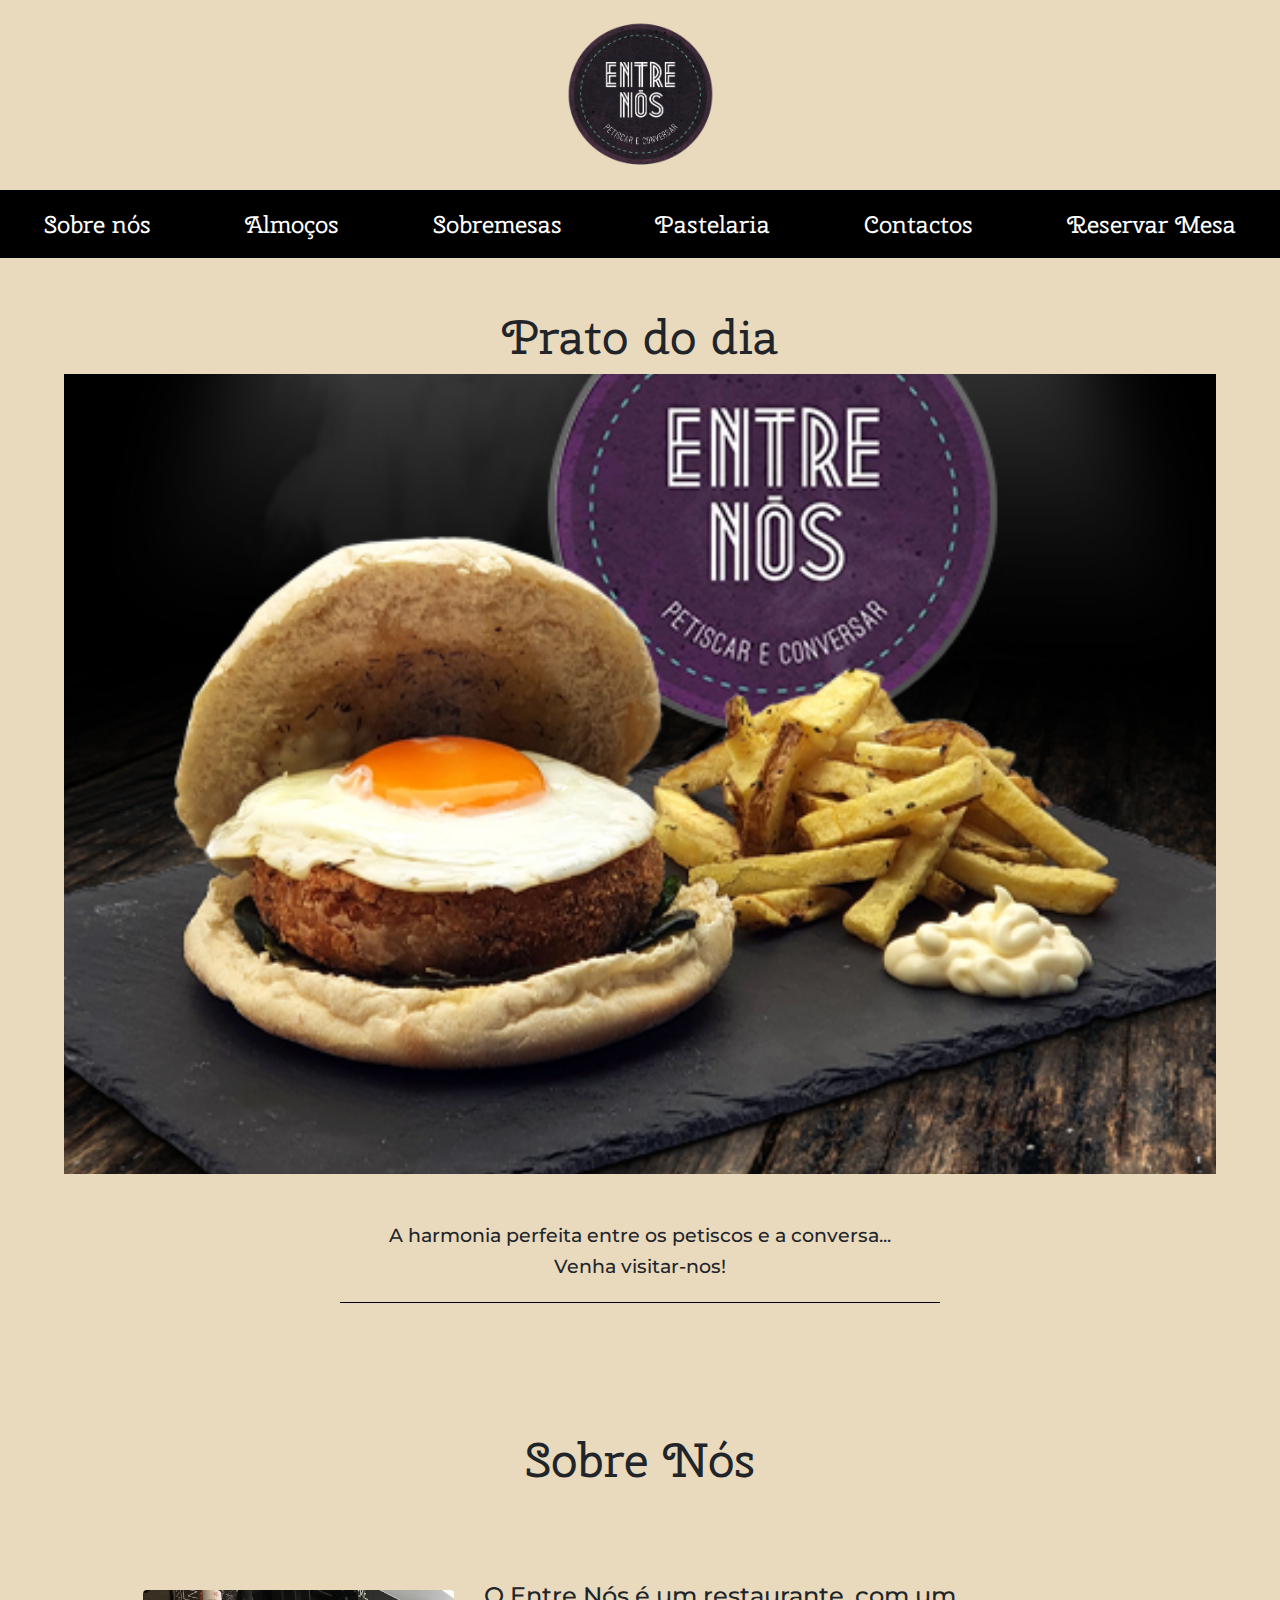
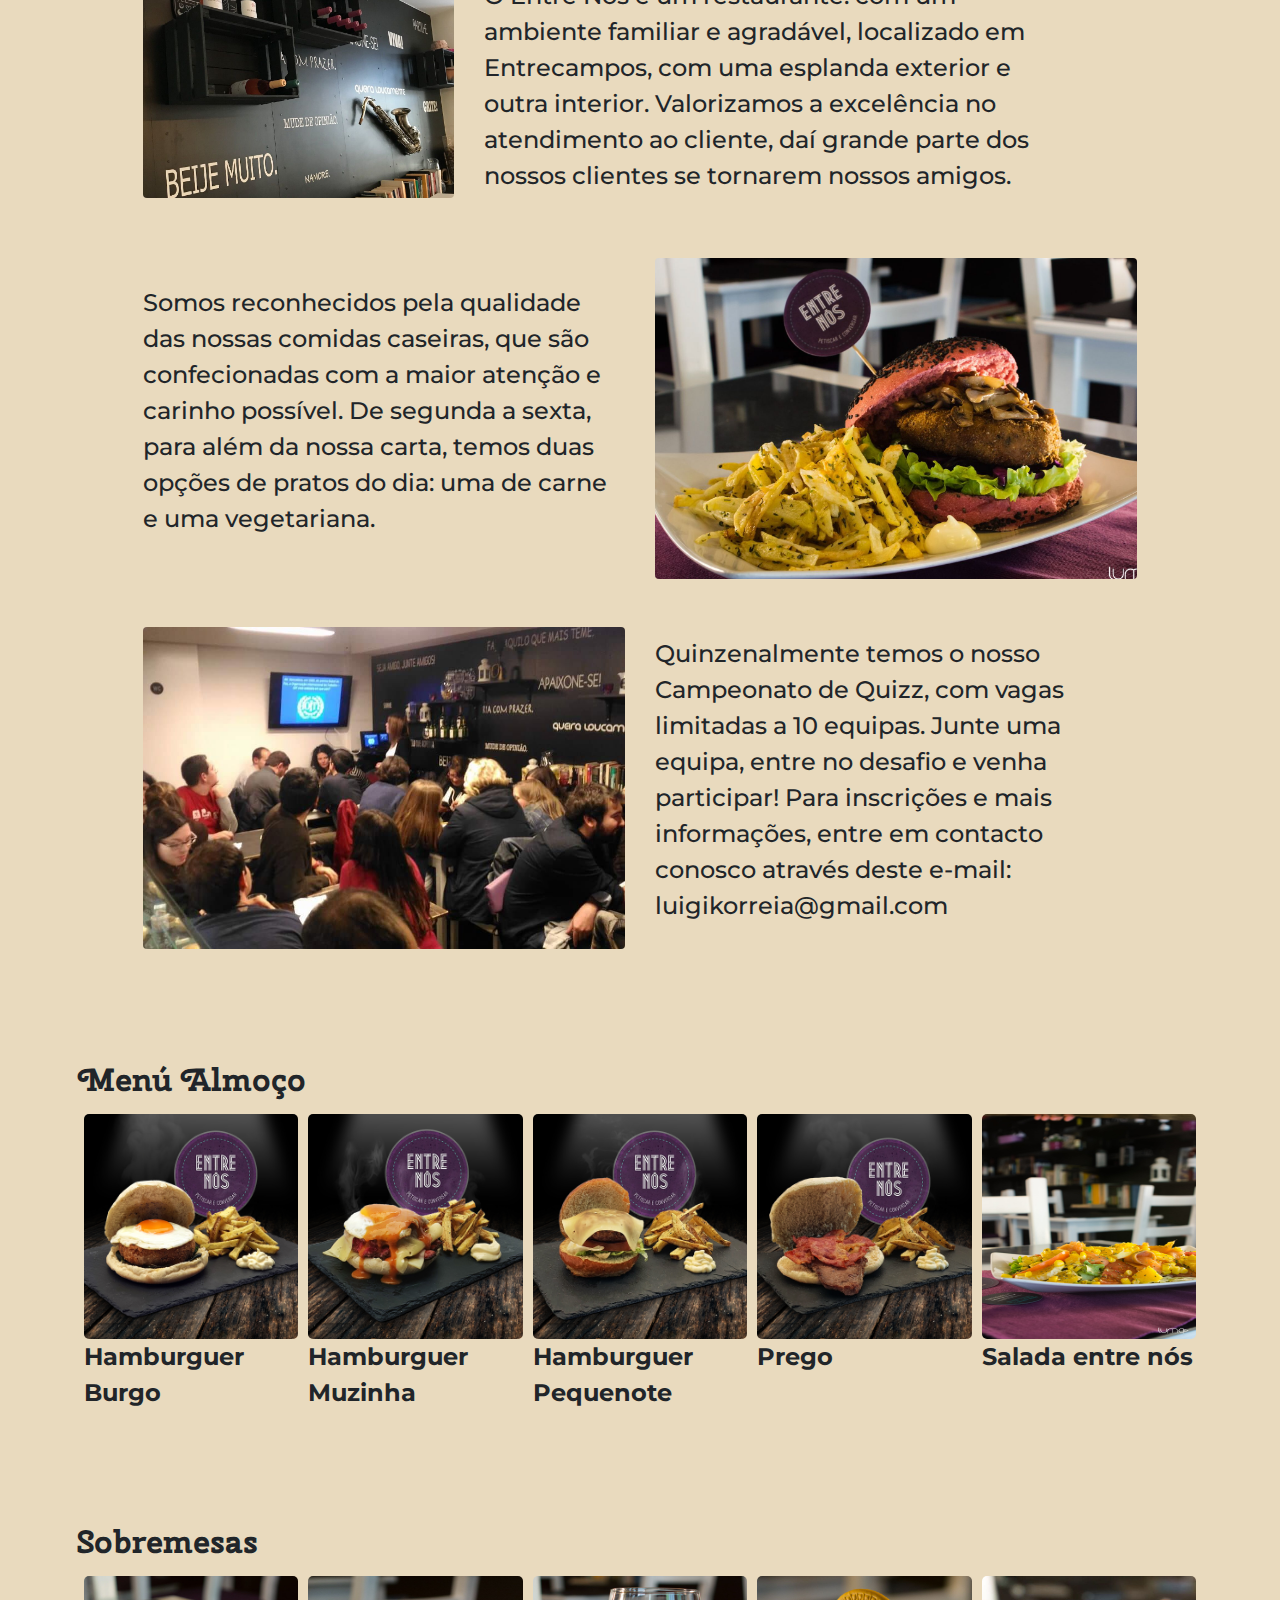
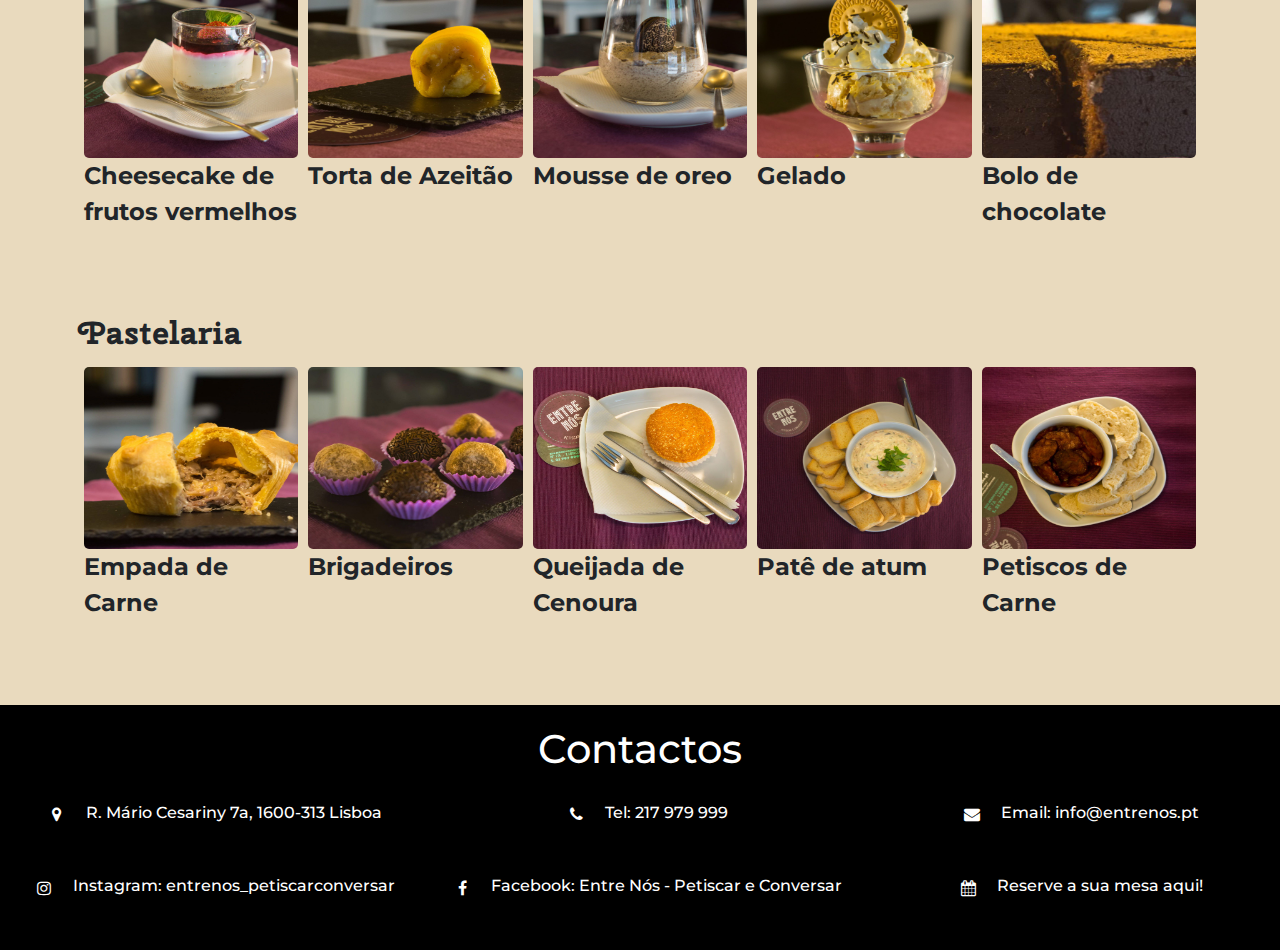
<file: index.html>
<!DOCTYPE html>
<html lang="en">

<head>
    <meta charset="UTF-8">
    <meta name="viewport" content="width=device-width, initial-scale=1.0">
    <title>Entre nós</title>
    <link rel="stylesheet" href="https://stackpath.bootstrapcdn.com/bootstrap/4.5.2/css/bootstrap.min.css">
    <link href="https://fonts.googleapis.com/css2?family=Montserrat:wght@400;500;700&display=swap" rel="stylesheet">
    <link rel="preconnect" href="https://fonts.googleapis.com">
    <link rel="preconnect" href="https://fonts.gstatic.com" crossorigin>
    <link href="https://fonts.googleapis.com/css2?family=Cherry+Swash:wght@400;700&display=swap" rel="stylesheet">
    
  
    <link rel="stylesheet" href="https://cdnjs.cloudflare.com/ajax/libs/font-awesome/4.7.0/css/font-awesome.min.css">
    <link rel="stylesheet" href="./style.css">
    <link rel="icon" href="./assets/logo.png" type="image/png">
</head>

<body>
    <div class="container-fluid">
        <div class="navigation d-flex justify-content-center align-items-center">
            <div class="logo">
                <img src="./assets/logo.png" alt="Logo">
            </div>
            <nav class="navbar navbar-expand-lg navbar-dark bg-black">
                <div class="navbar-collapse" id="navbarNav">
                    <ul class="navbar-nav">
                        <li class="nav-item">
                            <a class="nav-link text-white" style="font-size: 1.5rem;" href="./index.html#sobre_nos">Sobre nós</a>
                        </li>
                        <li class="nav-item">
                            <a class="nav-link text-white" style="font-size: 1.5rem;" href="#almoco">Almoços</a>
                        </li>
                        <li class="nav-item">
                            <a class="nav-link text-white" style="font-size: 1.5rem;" href="#sobremesa">Sobremesas</a>
                        </li>
                        <li class="nav-item">
                            <a class="nav-link text-white" style="font-size: 1.5rem;" href="#pastelaria">Pastelaria</a>
                        </li>
                        <li class="nav-item">
                            <a class="nav-link text-white" style="font-size: 1.5rem;" href="#contactos">Contactos</a>
                        </li>
                        <li class="nav-item">
                            <a class="nav-link text-white" style="font-size: 1.5rem;" href="./reserva.html">Reservar Mesa</a>
                        </li>
                    </ul>
                </div>
            </nav>
        </div>
    </div>
    

    <div class="prato-do-dia text-center" style="margin-top: 50px;">
        <h1 style="font-family: 'Cherry Swash'; font-size: 3rem;">Prato do dia</h1>
        <img src="./assets/BURGO.jpg" alt="Prato do dia" style="width: 90%; height: 800px; object-fit: cover;">
        <h2 style="margin-top: 50px;">A harmonia perfeita entre os petiscos e a conversa...</h2><br>
        <h2> Venha visitar-nos!</h2>
        <hr style="width: 600px; height: 1px; background-color: black; border: none;">

    </div>

    <div class="container-fluid about" style="margin-top: 10%;">
        <h1 class="text-center mb-4"style="font-family: 'Cherry Swash'; font-size: 3rem; " id="sobre_nos">Sobre Nós</h1>
    
        <!-- Section 1 -->
        <div class="row mb-5 align-items-center" style="margin-top: 10vh;">
            <div class="col-md-4">
                <img src="./assets/vinhos.jpg" class="img-fluid rounded" alt="Image 1">
            </div>
            <div class="col-md-7">
                <p class="vertical-center">O Entre Nós é  um restaurante. com um ambiente familiar e agradável, localizado em Entrecampos, com uma esplanda exterior e outra interior.
                    Valorizamos a excelência no atendimento ao cliente, daí grande parte dos nossos clientes se tornarem nossos amigos.</p>
            </div>
        </div>
    
        <!-- Section 2 -->
        <div class="row mb-5 align-items-center">
            <div class="col-md-6 order-md-2">
                <img src="./assets/hamburguer veggie.jpg" class="img-fluid rounded" alt="Image 2">
            </div>
            <div class="col-md-6 order-md-1">
                <p class="vertical-center">Somos reconhecidos pela qualidade das nossas comidas caseiras, que são confecionadas com a maior atenção e carinho possível.
                    De segunda a sexta, para além da nossa carta, temos duas opções de pratos do dia: uma de carne e uma vegetariana.</p>
            </div>
        </div>
    
        <!-- Section 3 -->
        <div class="row mb-5 align-items-center">
            <div class="col-md-6">
                <img src="./assets/restaurante.jpg" class="img-fluid rounded" alt="Image 3">
            </div>
            <div class="col-md-6">
                <p class="vertical-center">Quinzenalmente temos o nosso Campeonato de Quizz, com vagas limitadas a 10 equipas. Junte uma equipa, entre no desafio e venha participar!
                    Para inscrições e mais informações, entre em contacto conosco através deste e-mail: luigikorreia@gmail.com</p>
            </div>
        </div>
    </div>

    <div class="menu-container container-fluid">
     
    
        <!-- Section 1 -->
        <section class="menu-section " style="margin-top: 10%;" id="almoco">
            <h2 class="menu-section-title">Menú Almoço</h2>
            <div class="menu-image-gallery">
                <div class="menu-image-wrapper">
                    <a href="almoco.html"><img src="assets/BURGO.jpg" alt="Image 1"></a>
                    <p>Hamburguer Burgo</p>
                </div>
                <div class="menu-image-wrapper">
                    <a href="almoco.html"><img src="assets/burguer.jpg" alt="Image 1"></a>
                    <p>Hamburguer Muzinha</p>
                </div>
                <div class="menu-image-wrapper">
                    <a href="almoco.html"><img src="assets/pequenote.jpg" alt="Image 1"></a>
                    <p>Hamburguer Pequenote</p>
                </div>
                <div class="menu-image-wrapper">
                    <a href="almoco.html"> <img src="assets/prego.jpg" alt="Image 1"></a>
                    <p>Prego</p>
                </div>
                <div class="menu-image-wrapper">
                    <a href="almoco.html"><img src="assets/salad.jpg" alt="Image 1"></a>
                    <p>Salada entre nós</p>
                </div>
            
            </div>
        </section>
    
        <!-- Section 2 -->
        <section class="menu-section">
            <h2 class="menu-section-title" style="text-align: right; font-family: 'Cherry Swash';" id="sobremesa">Sobremesas</h2>
            <div class="menu-image-gallery">
                <div class="menu-image-wrapper">
                    <a href="sobremesa.html"><img src="assets/cheesecake.jpg" alt="Image 1"></a>
                    <p>Cheesecake de frutos vermelhos</p>
                </div>
                <div class="menu-image-wrapper">
                    <a href="sobremesa.html"><img src="assets/torta.jpg" alt="Image 1"></a>
                    <p>Torta de Azeitão</p>
                </div>
                <div class="menu-image-wrapper">
                    <a href="sobremesa.html"><img src="assets/mousse.jpg" alt="Image 1"></a>
                    <p>Mousse de oreo</p>
                </div>
                <div class="menu-image-wrapper">
                    <a href="sobremesa.html"><img src="assets/gelado.jpg" alt="Image 1"></a>
                    <p>Gelado</p>
                </div>
                <div class="menu-image-wrapper">
                    <a href="sobremesa.html"><img src="assets/bolochoc.jpg" alt="Image 1"></a>
                    <p>Bolo de chocolate</p>
                </div>
            </div>
        </section>
    
        <!-- Section 3 -->
        <section class="menu-section">
            <h2 class="menu-section-title" id="pastelaria">Pastelaria</h2>
            <div class="menu-image-gallery">
                <div class="menu-image-wrapper">
                    <a href="pastelaria.html"><img src="assets/empada.jpg" alt="Image 1"></a>
                    <p>Empada de Carne</p>
                </div>
                <div class="menu-image-wrapper">
                    <a href="pastelaria.html"><img src="assets/brigadeiro.jpg" alt="Image 1"></a>
                    <p>Brigadeiros</p>
                </div>
                <div class="menu-image-wrapper">
                    <a href="pastelaria.html"><img src="assets/queijada.jpg" alt="Image 1"></a>
                    <p>Queijada de Cenoura</p>
                </div>
                <div class="menu-image-wrapper">
                    <a href="pastelaria.html"><img src="assets/pate.jpg" alt="Image 1"></a>
                    <p>Patê de atum</p>
                </div>
                <div class="menu-image-wrapper">
                    <a href="pastelaria.html"><img src="assets/pestisco.jpg" alt="Image 1"></a>
                    <p>Petiscos de Carne</p>
                </div>
                
            
            </div>
        </section>
    </div>
    
    
    
    
    
    
    <footer id="contactos">
        <h1 class="footer-title" style="margin-bottom: 30px;">Contactos</h1>
        <div class="grid-container">
            <div class="grid-item">
                <div>
                    <i class="fa fa-map-marker" style="height: 50px; width: 50px; display: inline-block;"></i>
                    <h2 style="display: inline-block;"> R. Mário Cesariny 7a, 1600-313 Lisboa</h2>
                </div>
            </div>
            <div class="grid-item">
                <div>
                    <i class="fa fa-phone" style="height: 50px; width: 50px; display: inline-block;"></i>
                    <h2 style="display: inline-block;">Tel: 217 979 999</h2>
                </div>
            </div>
            <div class="grid-item">
                <div>
                    <i class="fa fa-envelope" style="height: 50px; width: 50px; display: inline-block;"></i>
                    <h2 style="display: inline-block;">Email: info@entrenos.pt</h2>
                </div>
            </div>
            <div class="grid-item">
                <div>
                    <i class="fa fa-instagram" style="height: 50px; width: 50px; display: inline-block;"></i>
                   <a href="https://www.instagram.com/entrenos_petiscarconversar/" target="_blank"> <h2 style="display: inline-block;">Instagram: entrenos_petiscarconversar</h2></a>
                </div>
            </div>
            <div class="grid-item">
                <div>
                    <i class="fa fa-facebook" style="height: 50px; width: 50px; display: inline-block;"></i>
                    <a href="https://www.facebook.com/EntreNosPetiscarConversar" target="_blank"><h2 style=" display: inline-block;">Facebook: Entre Nós - Petiscar e Conversar</h2></a>
                </div>
            </div>
            <div class="grid-item">
                <div>
                    <i class="fa fa-calendar" style="height: 50px; width: 50px; display: inline-block;"></i>
                   <a href="./reserva.html"> <h2 style="display: inline-block;">Reserve a sua mesa aqui!</h2></a>
                </div>
            </div>
        </div>
    </footer>
    
    

    <script src="https://code.jquery.com/jquery-3.5.1.slim.min.js"></script>
    <script src="https://cdn.jsdelivr.net/npm/@popperjs/core@2.5.4/dist/umd/popper.min.js"></script>
    <script src="https://stackpath.bootstrapcdn.com/bootstrap/4.5.2/js/bootstrap.min.js"></script>
</body>

</html>
</file>
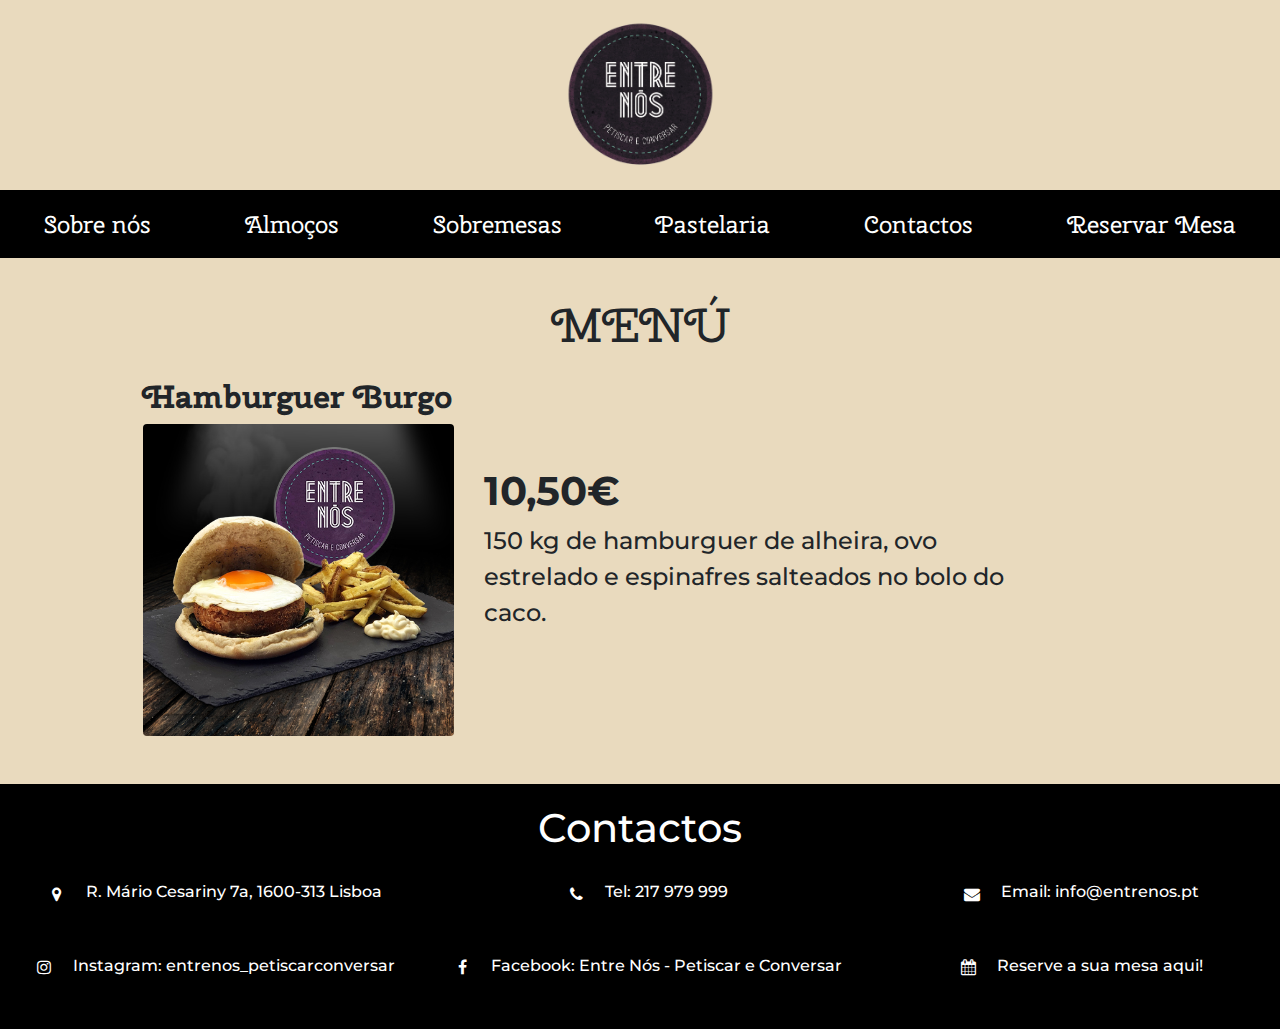
<file: almoco.html>
<!DOCTYPE html>
<html lang="en">

<head>
    <meta charset="UTF-8">
    <meta name="viewport" content="width=device-width, initial-scale=1.0">
    <title>Entre nós</title>
    <link rel="stylesheet" href="https://stackpath.bootstrapcdn.com/bootstrap/4.5.2/css/bootstrap.min.css">
    <link href="https://fonts.googleapis.com/css2?family=Montserrat:wght@400;500;700&display=swap" rel="stylesheet">
    <link rel="preconnect" href="https://fonts.googleapis.com">
    <link rel="preconnect" href="https://fonts.gstatic.com" crossorigin>
    <link href="https://fonts.googleapis.com/css2?family=Cherry+Swash:wght@400;700&display=swap" rel="stylesheet">
    
    <link rel="stylesheet" href="https://cdnjs.cloudflare.com/ajax/libs/font-awesome/4.7.0/css/font-awesome.min.css">
    <link rel="stylesheet" href="./style.css">
    <link rel="icon" href="./assets/logo.png" type="image/png">
</head>

<body>
    <div class="container-fluid" >
        <div class="navigation d-flex justify-content-center align-items-center">
            <div class="logo">
                <img src="./assets/logo.png" alt="Logo">
            </div>
            <nav class="navbar navbar-expand-lg navbar-dark bg-black">
                <div class="navbar-collapse" id="navbarNav">
                    <ul class="navbar-nav">
                        <li class="nav-item">
                            <a class="nav-link text-white" style="font-size: 1.5rem;" href="./index.html#sobre_nos">Sobre nós</a>
                        </li>
                        <li class="nav-item">
                            <a class="nav-link text-white" style="font-size: 1.5rem;" href="./almoco.html">Almoços</a>
                        </li>
                        <li class="nav-item">
                            <a class="nav-link text-white" style="font-size: 1.5rem;" href="./sobremesa.html">Sobremesas</a>
                        </li>
                        <li class="nav-item">
                            <a class="nav-link text-white" style="font-size: 1.5rem;" href="./pastelaria.html">Pastelaria</a>
                        </li>
                        <li class="nav-item">
                            <a class="nav-link text-white" style="font-size: 1.5rem;" href="#contactos">Contactos</a>
                        </li>
                        <li class="nav-item">
                            <a class="nav-link text-white" style="font-size: 1.5rem;" href="./reserva.html">Reservar Mesa</a>
                        </li>
                    </ul>
                </div>
            </nav>
        </div>
    </div>

   

    <div class="container-fluid about" style="margin-top: 3%;">
        <h1 class="text-center mb-4"style="font-family: 'Cherry Swash'; font-size: 3rem;" id="sobre_nos">MENÚ</h1>
    
        <!-- Section 1 -->
        <div class="row mb-5 align-items-center">
            <div class="col-md-4">
                <h1 style="font-weight: bold;font-family: 'Cherry Swash'; font-size: 2rem;">Hamburguer Burgo</h1>
                <img src="./assets/BURGO.jpg" class="img-fluid rounded" alt="Image 1">
            </div>
            <div class="col-md-7">
                <h1 style="font-weight: bold;">10,50€</h1>
                <p class="vertical-center">150 kg de hamburguer de alheira, ovo estrelado e espinafres salteados no bolo do caco.</p>
            </div>
        </div>
      
    
    </div>

    
    
    
    
     
   
    <footer id="contactos">
        <h1 class="footer-title" style="margin-bottom: 30px;">Contactos</h1>
        <div class="grid-container">
            <div class="grid-item">
                <div>
                    <i class="fa fa-map-marker" style="height: 50px; width: 50px; display: inline-block;"></i>
                    <h2 style="display: inline-block;"> R. Mário Cesariny 7a, 1600-313 Lisboa</h2>
                </div>
            </div>
            <div class="grid-item">
                <div>
                    <i class="fa fa-phone" style="height: 50px; width: 50px; display: inline-block;"></i>
                    <h2 style="display: inline-block;">Tel: 217 979 999</h2>
                </div>
            </div>
            <div class="grid-item">
                <div>
                    <i class="fa fa-envelope" style="height: 50px; width: 50px; display: inline-block;"></i>
                    <h2 style="display: inline-block;">Email: info@entrenos.pt</h2>
                </div>
            </div>
            <div class="grid-item">
                <div>
                    <i class="fa fa-instagram" style="height: 50px; width: 50px; display: inline-block;"></i>
                   <a href="https://www.instagram.com/entrenos_petiscarconversar/" target="_blank"> <h2 style="display: inline-block;">Instagram: entrenos_petiscarconversar</h2></a>
                </div>
            </div>
            <div class="grid-item">
                <div>
                    <i class="fa fa-facebook" style="height: 50px; width: 50px; display: inline-block;"></i>
                    <a href="https://www.facebook.com/EntreNosPetiscarConversar" target="_blank"><h2 style=" display: inline-block;">Facebook: Entre Nós - Petiscar e Conversar</h2></a>
                </div>
            </div>
            <div class="grid-item">
                <div>
                    <i class="fa fa-calendar" style="height: 50px; width: 50px; display: inline-block;"></i>
                   <a href="./reserva.html"> <h2 style="display: inline-block;">Reserve a sua mesa aqui!</h2></a>
                </div>
            </div>
        </div>
    </footer>

    <script src="https://code.jquery.com/jquery-3.5.1.slim.min.js"></script>
    <script src="https://cdn.jsdelivr.net/npm/@popperjs/core@2.5.4/dist/umd/popper.min.js"></script>
    <script src="https://stackpath.bootstrapcdn.com/bootstrap/4.5.2/js/bootstrap.min.js"></script>
</body>

</html>
</file>
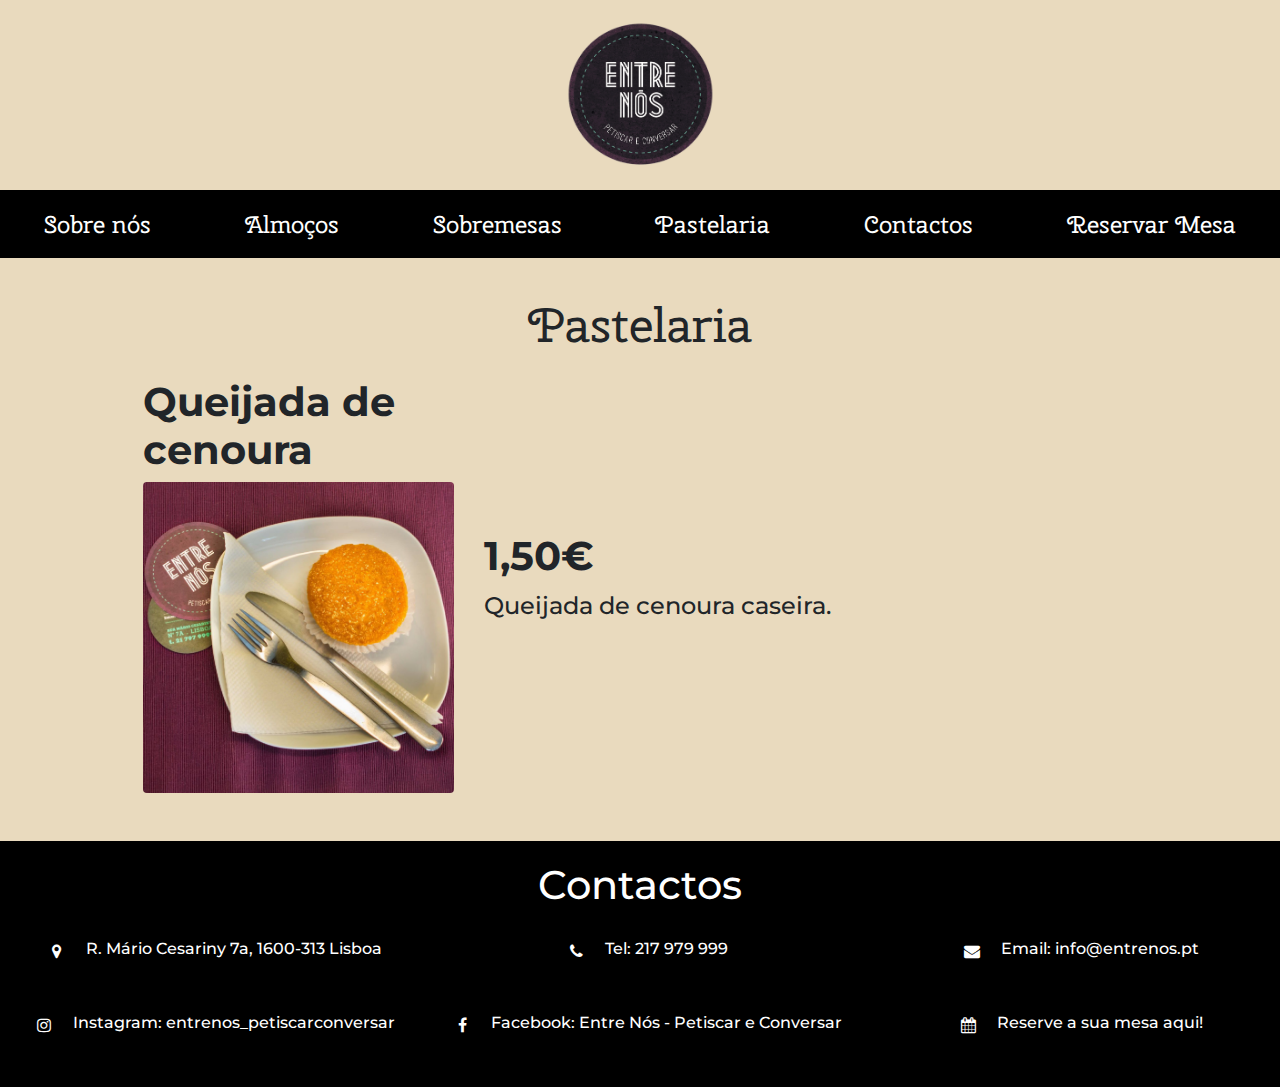
<file: pastelaria.html>
<!DOCTYPE html>
<html lang="en">

<head>
    <meta charset="UTF-8">
    <meta name="viewport" content="width=device-width, initial-scale=1.0">
    <title>Entre nós</title>
    <link rel="stylesheet" href="https://stackpath.bootstrapcdn.com/bootstrap/4.5.2/css/bootstrap.min.css">
    <link href="https://fonts.googleapis.com/css2?family=Montserrat:wght@400;500;700&display=swap" rel="stylesheet">
    <link rel="preconnect" href="https://fonts.googleapis.com">
    <link rel="preconnect" href="https://fonts.gstatic.com" crossorigin>
    <link href="https://fonts.googleapis.com/css2?family=Cherry+Swash:wght@400;700&display=swap" rel="stylesheet">
    
    <link rel="stylesheet" href="https://cdnjs.cloudflare.com/ajax/libs/font-awesome/4.7.0/css/font-awesome.min.css">

    <link rel="stylesheet" href="./style.css">
    <link rel="icon" href="./assets/logo.png" type="image/png">
</head>

<body>
    <div class="container-fluid" >
        <div class="navigation d-flex justify-content-center align-items-center">
            <div class="logo">
                <img src="./assets/logo.png" alt="Logo">
            </div>
            <nav class="navbar navbar-expand-lg navbar-dark bg-black">
                <div class="navbar-collapse" id="navbarNav">
                    <ul class="navbar-nav">
                        <li class="nav-item">
                            <a class="nav-link text-white" style="font-size: 1.5rem;" href="./index.html#sobre_nos">Sobre nós</a>
                        </li>
                        <li class="nav-item">
                            <a class="nav-link text-white" style="font-size: 1.5rem;" href="./almoco.html">Almoços</a>
                        </li>
                        <li class="nav-item">
                            <a class="nav-link text-white" style="font-size: 1.5rem;" href="./sobremesa.html">Sobremesas</a>
                        </li>
                        <li class="nav-item">
                            <a class="nav-link text-white" style="font-size: 1.5rem;" href="./pastelaria.html">Pastelaria</a>
                        </li>
                        <li class="nav-item">
                            <a class="nav-link text-white" style="font-size: 1.5rem;" href="#contactos">Contactos</a>
                        </li>
                        <li class="nav-item">
                            <a class="nav-link text-white" style="font-size: 1.5rem;" href="./reserva.html">Reservar Mesa</a>
                        </li>
                    </ul>
                </div>
            </nav>
        </div>
    </div>

   

    <div class="container-fluid about" style="margin-top: 3%;">
        <h1 class="text-center mb-4"style="font-family: 'Cherry Swash'; font-size: 3rem;" id="sobre_nos" style="font-family: 'Cherry Swash'; font-weight: bolder;">Pastelaria</h1>
    
        <!-- Section 1 -->
        <div class="row mb-5 align-items-center">
            
            <div class="col-md-4">
                <h1 style="font-weight: bold;">Queijada de cenoura</h1>
                <img src="./assets/queijada.jpg" class="img-fluid rounded" alt="Image 1">
            </div>
            <div class="col-md-7">
                <h1 style="font-weight: bold;">1,50€</h1>
                <p class="vertical-center">Queijada de cenoura caseira.</p>
            </div>
        </div>
       
    
    </div>

    
    
    
    
    
   
    <footer id="contactos">
        <h1 class="footer-title" style="margin-bottom: 30px;">Contactos</h1>
        <div class="grid-container">
            <div class="grid-item">
                <div>
                    <i class="fa fa-map-marker" style="height: 50px; width: 50px; display: inline-block;"></i>
                    <h2 style="display: inline-block;"> R. Mário Cesariny 7a, 1600-313 Lisboa</h2>
                </div>
            </div>
            <div class="grid-item">
                <div>
                    <i class="fa fa-phone" style="height: 50px; width: 50px; display: inline-block;"></i>
                    <h2 style="display: inline-block;">Tel: 217 979 999</h2>
                </div>
            </div>
            <div class="grid-item">
                <div>
                    <i class="fa fa-envelope" style="height: 50px; width: 50px; display: inline-block;"></i>
                    <h2 style="display: inline-block;">Email: info@entrenos.pt</h2>
                </div>
            </div>
            <div class="grid-item">
                <div>
                    <i class="fa fa-instagram" style="height: 50px; width: 50px; display: inline-block;"></i>
                   <a href="https://www.instagram.com/entrenos_petiscarconversar/" target="_blank"> <h2 style="display: inline-block;">Instagram: entrenos_petiscarconversar</h2></a>
                </div>
            </div>
            <div class="grid-item">
                <div>
                    <i class="fa fa-facebook" style="height: 50px; width: 50px; display: inline-block;"></i>
                    <a href="https://www.facebook.com/EntreNosPetiscarConversar" target="_blank"><h2 style=" display: inline-block;">Facebook: Entre Nós - Petiscar e Conversar</h2></a>
                </div>
            </div>
            <div class="grid-item">
                <div>
                    <i class="fa fa-calendar" style="height: 50px; width: 50px; display: inline-block;"></i>
                   <a href="./reserva.html"> <h2 style="display: inline-block;">Reserve a sua mesa aqui!</h2></a>
                </div>
            </div>
        </div>
    </footer>

    <script src="https://code.jquery.com/jquery-3.5.1.slim.min.js"></script>
    <script src="https://cdn.jsdelivr.net/npm/@popperjs/core@2.5.4/dist/umd/popper.min.js"></script>
    <script src="https://stackpath.bootstrapcdn.com/bootstrap/4.5.2/js/bootstrap.min.js"></script>
</body>

</html>
</file>
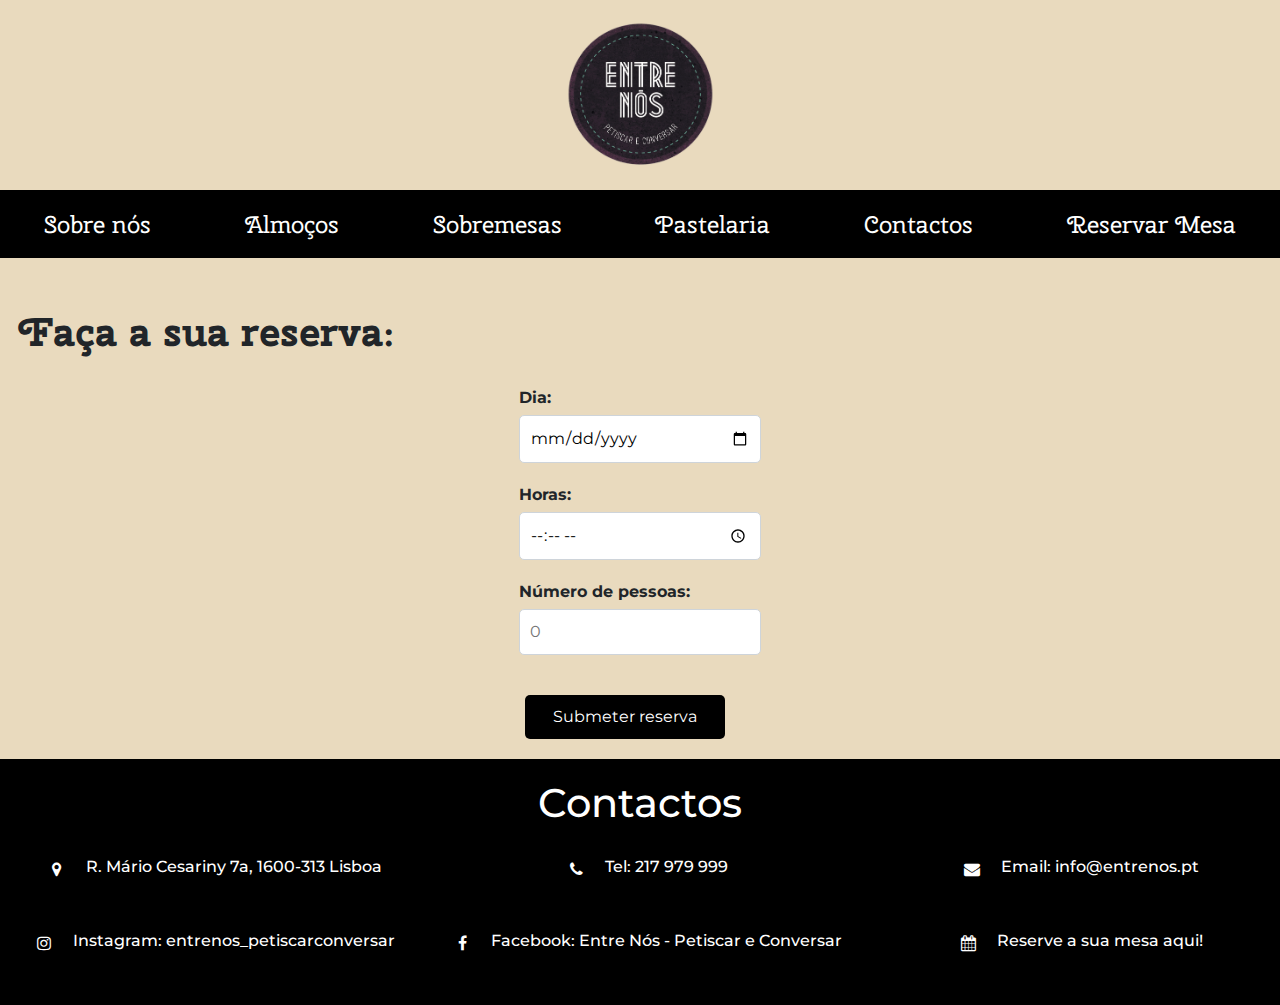
<file: reserva.html>
<!DOCTYPE html>
<html lang="en">

<head>
    <meta charset="UTF-8">
    <meta name="viewport" content="width=device-width, initial-scale=1.0">
    <title>Entre nós</title>
    <link rel="stylesheet" href="https://stackpath.bootstrapcdn.com/bootstrap/4.5.2/css/bootstrap.min.css">
    <link href="https://fonts.googleapis.com/css2?family=Montserrat:wght@400;500;700&display=swap" rel="stylesheet">
    <link rel="preconnect" href="https://fonts.googleapis.com">
    <link rel="preconnect" href="https://fonts.gstatic.com" crossorigin>
    <link href="https://fonts.googleapis.com/css2?family=Cherry+Swash:wght@400;700&display=swap" rel="stylesheet">
    
    <link rel="stylesheet" href="https://cdnjs.cloudflare.com/ajax/libs/font-awesome/4.7.0/css/font-awesome.min.css">

    <link rel="stylesheet" href="./style.css">
    <link rel="icon" href="./assets/logo.png" type="image/png">
</head>

<body>
    <div class="container-fluid" >
        <div class="navigation d-flex justify-content-center align-items-center">
            <div class="logo">
                <img src="./assets/logo.png" alt="Logo">
            </div>
            <nav class="navbar navbar-expand-lg navbar-dark bg-black">
                <div class="navbar-collapse" id="navbarNav">
                    <ul class="navbar-nav">
                        <li class="nav-item">
                            <a class="nav-link text-white" style="font-size: 1.5rem;" href="./index.html#sobre_nos">Sobre nós</a>
                        </li>
                        <li class="nav-item">
                            <a class="nav-link text-white" style="font-size: 1.5rem;" href="./almoco.html">Almoços</a>
                        </li>
                        <li class="nav-item">
                            <a class="nav-link text-white" style="font-size: 1.5rem;" href="./sobremesa.html">Sobremesas</a>
                        </li>
                        <li class="nav-item">
                            <a class="nav-link text-white" style="font-size: 1.5rem;" href="./pastelaria.html">Pastelaria</a>
                        </li>
                        <li class="nav-item">
                            <a class="nav-link text-white" style="font-size: 1.5rem;" href="#contactos">Contactos</a>
                        </li>
                        <li class="nav-item">
                            <a class="nav-link text-white" style="font-size: 1.5rem;" href="./reserva.html">Reservar Mesa</a>
                        </li>
                    </ul>
                </div>
            </nav>
        </div>
    </div>

   

    <section class="reservation-section">
        <h2 class="reservation-title"><b>Faça a sua reserva:</b></h2>
        <div class="reservation-form">
            <form action="#" method="POST">
                <div class="form-group">
                    <label for="reservation-date">Dia:</label>
                    <input type="date" id="reservation-date" name="reservation-date" required>
                </div>
    
                <div class="form-group">
                    <label for="reservation-time">Horas:</label>
                    <input type="time" id="reservation-time" name="reservation-time" required>
                </div>
    
                <div class="form-group">
                    <label for="number-of-guests">Número de pessoas:</label>
                    <input type="number" id="number-of-guests" name="number-of-guests" min="1" placeholder="0" required>
                </div>
    
                <button type="submit" class="btn-submit" style="margin-left: 6px;">Submeter reserva</button>
            </form>
        </div>
    </section>
    

    
    
    
    
    
    <footer id="contactos">
        <h1 class="footer-title" style="margin-bottom: 30px;">Contactos</h1>
        <div class="grid-container">
            <div class="grid-item">
                <div>
                    <i class="fa fa-map-marker" style="height: 50px; width: 50px; display: inline-block;"></i>
                    <h2 style="display: inline-block;"> R. Mário Cesariny 7a, 1600-313 Lisboa</h2>
                </div>
            </div>
            <div class="grid-item">
                <div>
                    <i class="fa fa-phone" style="height: 50px; width: 50px; display: inline-block;"></i>
                    <h2 style="display: inline-block;">Tel: 217 979 999</h2>
                </div>
            </div>
            <div class="grid-item">
                <div>
                    <i class="fa fa-envelope" style="height: 50px; width: 50px; display: inline-block;"></i>
                    <h2 style="display: inline-block;">Email: info@entrenos.pt</h2>
                </div>
            </div>
            <div class="grid-item">
                <div>
                    <i class="fa fa-instagram" style="height: 50px; width: 50px; display: inline-block;"></i>
                   <a href="https://www.instagram.com/entrenos_petiscarconversar/" target="_blank"> <h2 style="display: inline-block;">Instagram: entrenos_petiscarconversar</h2></a>
                </div>
            </div>
            <div class="grid-item">
                <div>
                    <i class="fa fa-facebook" style="height: 50px; width: 50px; display: inline-block;"></i>
                    <a href="https://www.facebook.com/EntreNosPetiscarConversar" target="_blank"><h2 style=" display: inline-block;">Facebook: Entre Nós - Petiscar e Conversar</h2></a>
                </div>
            </div>
            <div class="grid-item">
                <div>
                    <i class="fa fa-calendar" style="height: 50px; width: 50px; display: inline-block;"></i>
                   <a href="./reserva.html"> <h2 style="display: inline-block;">Reserve a sua mesa aqui!</h2></a>
                </div>
            </div>
        </div>
    </footer>
    
    

    <script src="https://code.jquery.com/jquery-3.5.1.slim.min.js"></script>
    <script src="https://cdn.jsdelivr.net/npm/@popperjs/core@2.5.4/dist/umd/popper.min.js"></script>
    <script src="https://stackpath.bootstrapcdn.com/bootstrap/4.5.2/js/bootstrap.min.js"></script>
</body>

</html>
</file>
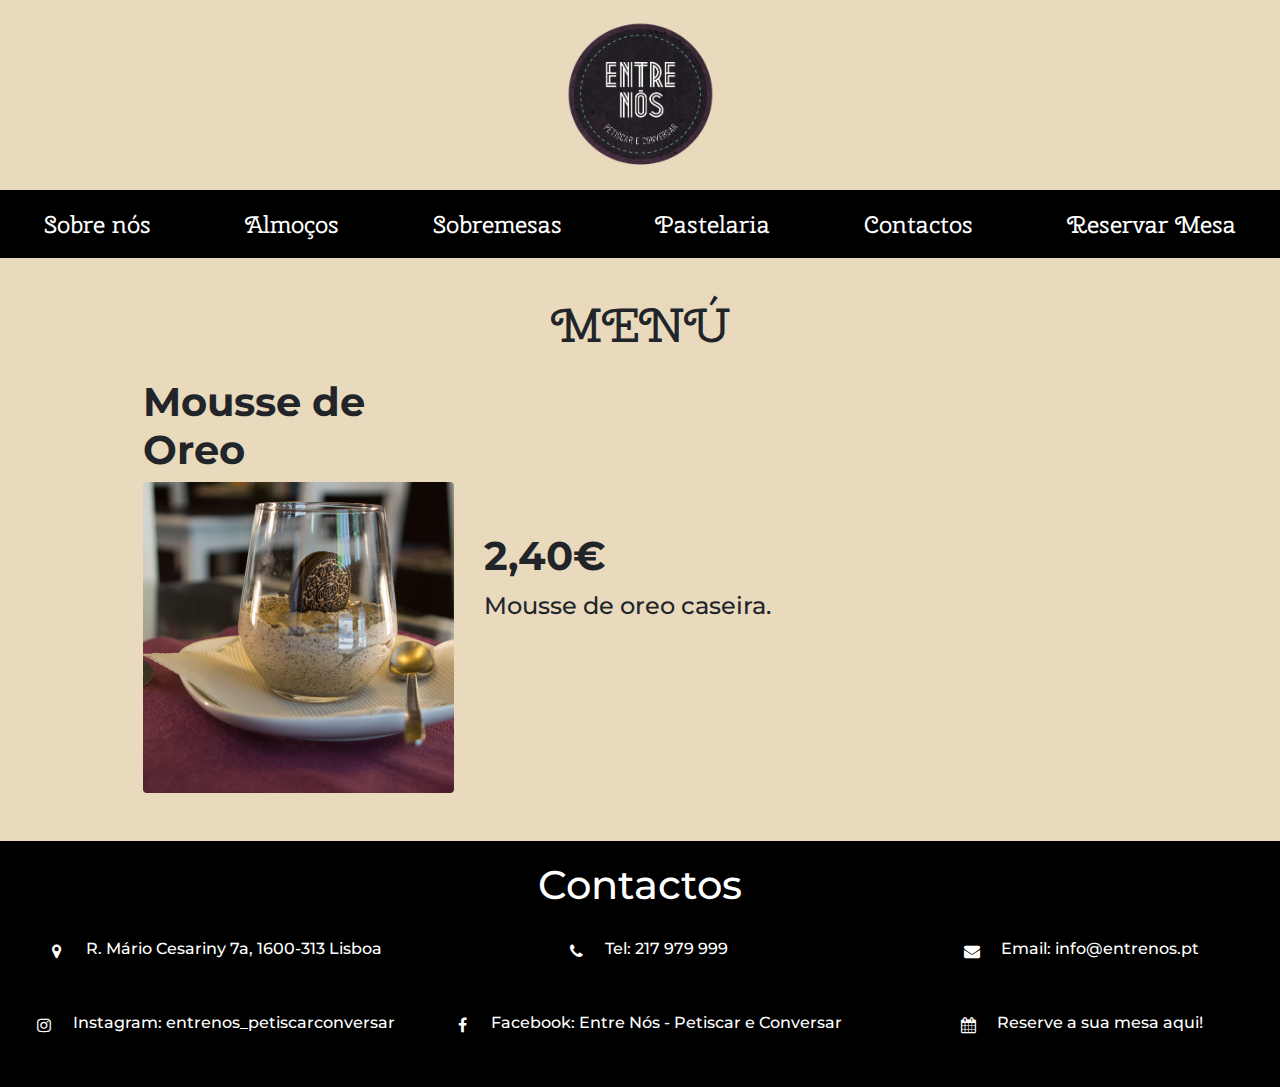
<file: sobremesa.html>
<!DOCTYPE html>
<html lang="en">

<head>
    <meta charset="UTF-8">
    <meta name="viewport" content="width=device-width, initial-scale=1.0">
    <title>Entre nós</title>
    <link rel="stylesheet" href="https://stackpath.bootstrapcdn.com/bootstrap/4.5.2/css/bootstrap.min.css">
    <link href="https://fonts.googleapis.com/css2?family=Montserrat:wght@400;500;700&display=swap" rel="stylesheet">
    <link rel="preconnect" href="https://fonts.googleapis.com">
    <link rel="preconnect" href="https://fonts.gstatic.com" crossorigin>
    <link href="https://fonts.googleapis.com/css2?family=Cherry+Swash:wght@400;700&display=swap" rel="stylesheet">
    
    <link rel="stylesheet" href="https://cdnjs.cloudflare.com/ajax/libs/font-awesome/4.7.0/css/font-awesome.min.css">
    <link rel="stylesheet" href="./style.css">
    <link rel="icon" href="./assets/logo.png" type="image/png">
</head>

<body>
    <div class="container-fluid" >
        <div class="navigation d-flex justify-content-center align-items-center">
            <div class="logo">
                <img src="./assets/logo.png" alt="Logo">
            </div>
            <nav class="navbar navbar-expand-lg navbar-dark bg-black">
                <div class="navbar-collapse" id="navbarNav">
                    <ul class="navbar-nav">
                        <li class="nav-item">
                            <a class="nav-link text-white" style="font-size: 1.5rem;" href="./index.html#sobre_nos">Sobre nós</a>
                        </li>
                        <li class="nav-item">
                            <a class="nav-link text-white" style="font-size: 1.5rem;" href="./almoco.html">Almoços</a>
                        </li>
                        <li class="nav-item">
                            <a class="nav-link text-white" style="font-size: 1.5rem;" href="./sobremesa.html">Sobremesas</a>
                        </li>
                        <li class="nav-item">
                            <a class="nav-link text-white" style="font-size: 1.5rem;" href="./pastelaria.html">Pastelaria</a>
                        </li>
                        <li class="nav-item">
                            <a class="nav-link text-white" style="font-size: 1.5rem;" href="#contactos">Contactos</a>
                        </li>
                        <li class="nav-item">
                            <a class="nav-link text-white" style="font-size: 1.5rem;" href="./reserva.html">Reservar Mesa</a>
                        </li>
                    </ul>
                </div>
            </nav>
        </div>
    </div>

   

    <div class="container-fluid about" style="margin-top: 3%;">
        <h1 class="text-center mb-4"style="font-family: 'Cherry Swash'; font-size: 3rem;" id="sobre_nos">MENÚ</h1>
    
        <!-- Section 1 -->
        <div class="row mb-5 align-items-center">
            <div class="col-md-4">
                <h1 style="font-weight: bold;">Mousse de Oreo</h1>
                <img src="./assets/mousse.jpg" class="img-fluid rounded" alt="Image 1">
            </div>
            <div class="col-md-7">
                <h1 style="font-weight: bold;">2,40€</h1>
                <p class="vertical-center">Mousse de oreo caseira.</p>
            </div>
        </div>
        
    
    </div>

    
    
    
    
    
    <footer id="contactos">
        <h1 class="footer-title" style="margin-bottom: 30px;">Contactos</h1>
        <div class="grid-container">
            <div class="grid-item">
                <div>
                    <i class="fa fa-map-marker" style="height: 50px; width: 50px; display: inline-block;"></i>
                    <h2 style="display: inline-block;"> R. Mário Cesariny 7a, 1600-313 Lisboa</h2>
                </div>
            </div>
            <div class="grid-item">
                <div>
                    <i class="fa fa-phone" style="height: 50px; width: 50px; display: inline-block;"></i>
                    <h2 style="display: inline-block;">Tel: 217 979 999</h2>
                </div>
            </div>
            <div class="grid-item">
                <div>
                    <i class="fa fa-envelope" style="height: 50px; width: 50px; display: inline-block;"></i>
                    <h2 style="display: inline-block;">Email: info@entrenos.pt</h2>
                </div>
            </div>
            <div class="grid-item">
                <div>
                    <i class="fa fa-instagram" style="height: 50px; width: 50px; display: inline-block;"></i>
                   <a href="https://www.instagram.com/entrenos_petiscarconversar/" target="_blank"> <h2 style="display: inline-block;">Instagram: entrenos_petiscarconversar</h2></a>
                </div>
            </div>
            <div class="grid-item">
                <div>
                    <i class="fa fa-facebook" style="height: 50px; width: 50px; display: inline-block;"></i>
                    <a href="https://www.facebook.com/EntreNosPetiscarConversar" target="_blank"><h2 style=" display: inline-block;">Facebook: Entre Nós - Petiscar e Conversar</h2></a>
                </div>
            </div>
            <div class="grid-item">
                <div>
                    <i class="fa fa-calendar" style="height: 50px; width: 50px; display: inline-block;"></i>
                   <a href="./reserva.html"> <h2 style="display: inline-block;">Reserve a sua mesa aqui!</h2></a>
                </div>
            </div>
        </div>
    </footer>
    

    <script src="https://code.jquery.com/jquery-3.5.1.slim.min.js"></script>
    <script src="https://cdn.jsdelivr.net/npm/@popperjs/core@2.5.4/dist/umd/popper.min.js"></script>
    <script src="https://stackpath.bootstrapcdn.com/bootstrap/4.5.2/js/bootstrap.min.js"></script>
</body>

</html>
</file>
<file: style.css>
@import url('https://fonts.googleapis.com/css2?family=Cherry+Swash:wght@400;700&display=swap');



:root{
    margin: 0;
}
body {
    background-color: #E9DABE;
    margin: 0;
    overflow-x: hidden;
    font-family: 'Montserrat', sans-serif;
}

.navigation .logo img {
    height: 150px;
    width: 150px;
    margin-top: 20px;
    margin-bottom: 20px;
}

.navigation {
    display: flex;
    align-items: center;
    justify-content: space-between;
    flex-direction: column;
    color: white;
    width: 100%;
}

nav {
    display: flex;
    justify-content: center;
    background-color: black;
    width: 100vw;
    padding: 10px;
    font-family: 'Cherry Swash';
}

nav a {
    color: white;
    text-decoration: none;
    margin-left: 20px;
    margin-right: 20px;
}
.nav-link a {
    color: white;
}

.vertical-center {
    display: flex;
    align-items: center;
    height: 100%;
    font-size: 1.5rem;
    font-weight: 500;
}

.about {
    width: 80%;
}

.about img {
    max-width: 100%;
    height: auto;
    max-height: 700px; /* Adjust the maximum height as needed */
}

.menu-container {
    max-width: 90%;
    margin: 0 auto;
}

.menu-section {
    margin-bottom: 30px;
    
}

.menu-section-title {
    font-size: 24px;
    margin-bottom: 10px;
    font-family: 'Cherry Swash';
}

.menu-image-gallery {
    display: flex;
    flex-wrap: wrap;
}

.menu-image-wrapper {
    flex: 1 0 16.666%;
    padding: 5px;
    box-sizing: border-box;
}
.menu-container h1{
    font-size: 3rem;
    font-weight: bolder;
}

.menu-section h2{
    font-size: 2rem;
    font-weight: bold;
}

.menu-image-wrapper img {
    width: 100%;
    display: block;
    border-radius: 5px;
    height: 60%; /* Add this line */
}

.menu-image-wrapper p {
    font-size: 1.5rem;
    font-weight: bold;
}
.navbar-nav {
    width: 100%;
    display: flex;
    justify-content: space-between;
}
footer {
    color: black;
    background-color: black;
    color: #fff;
    padding: 20px 0;
    text-align: center;
}

.footer-title {
    margin-bottom: 30px;
}

.grid-container {
    display: grid;
    grid-template-columns: repeat(3, 1fr);
    grid-gap: 20px;
    justify-content: center;
    text-align: center;
}

.grid-item {
    text-align: center;
}

.grid-item div {
    display: inline-block;
    vertical-align: middle; /* Adjusted to align icons vertically with the text */
}

.fa {
    height: 50px;
    width: 50px;
}

h2 {
    font-size: 1.2rem;
    display: inline-block;
    vertical-align: middle;
}

@media (max-width: 768px) {
    .grid-container {
        grid-template-columns: repeat(auto-fit, minmax(150px, 1fr));
    }
}

@media (max-width: 1500px){
    .grid-item h2 {
        font-size: 1rem;
    }
}



.reservation-section {
    padding: 20px;
    border-radius: 10px;
    margin-top: 30px;
}

.reservation-title {
    font-size: 2.5rem;
    margin-bottom: 30px;
    font-family: 'Cherry Swash';
}

.reservation-form {
    max-width: 600px; /* Set the max-width for the form container */
    margin: 0 auto;
    display: flex;
    flex-direction: column;
    align-items: center;
}

.form-group {
    margin-bottom: 20px;
}

label {
    display: block;
    margin-bottom: 5px;
    font-weight: bold;
}

input[type="date"],
input[type="time"],
input[type="number"] {
    width: 100%; /* Set the width to 100% for fluidity */
    padding: 10px;
    border: 1px solid #ced4da;
    border-radius: 5px;
    max-width: 600px; /* Limit the maximum width */
}

.btn-submit {
    background-color: #000;
    color: #fff;
    border: none;
    padding: 10px 20px;
    border-radius: 5px;
    cursor: pointer;
    transition: background-color 0.3s ease;
    width: 100%;
    max-width: 200px;
    margin-top: 20px;
}

.btn-submit:hover {
    background-color: #fff;
    color: black;
}



.grid-item a {
    text-decoration: none;
    color: white;
}
</file>
